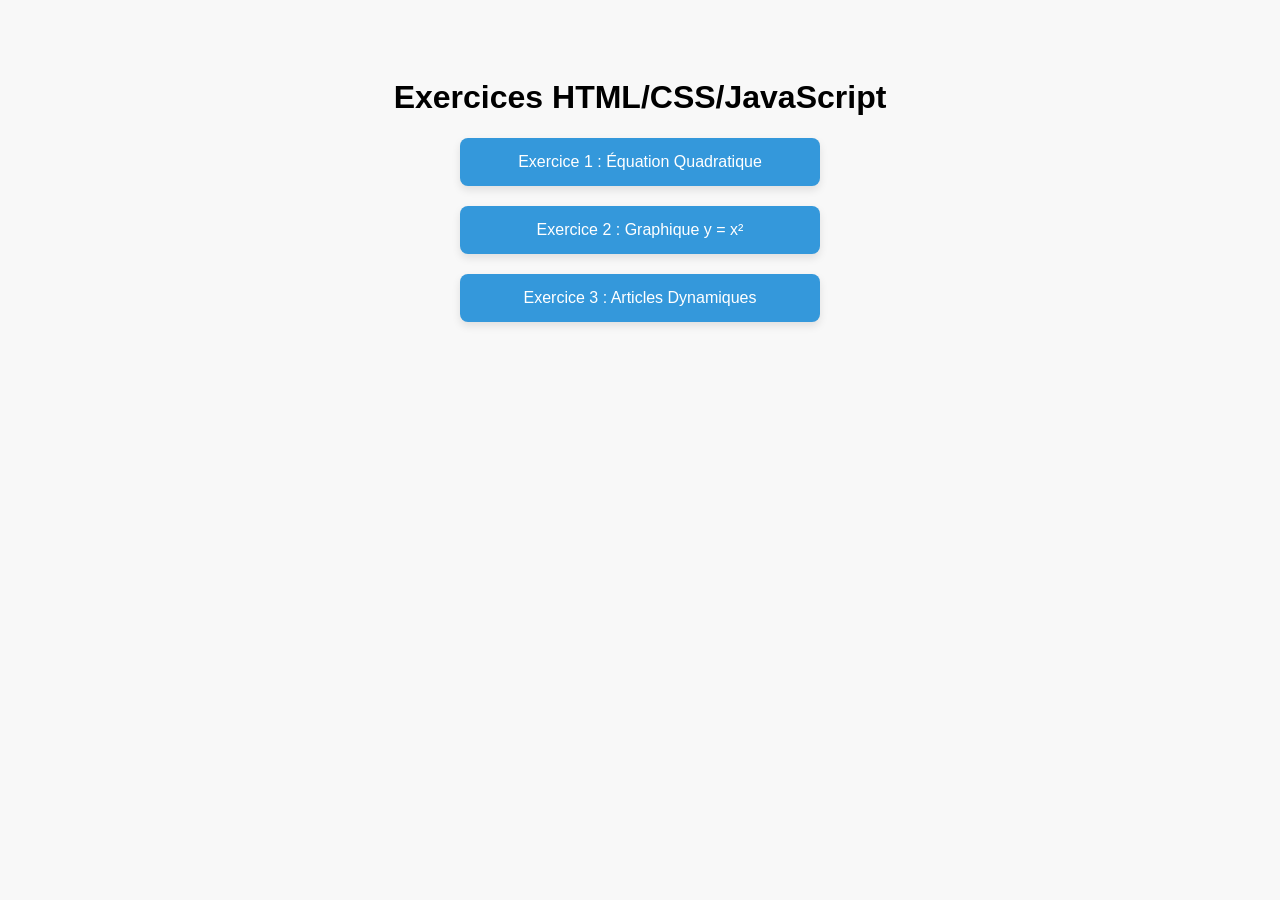
<file: index.html>
<!DOCTYPE html>
<html lang="fr">
<head>
  <meta charset="UTF-8">
  <title>Projets JavaScript</title>
  <style>
    body {
      font-family: Arial, sans-serif;
      background: #f8f8f8;
      text-align: center;
      padding: 50px;
    }
    a {
      display: block;
      margin: 20px auto;
      padding: 15px 30px;
      background-color: #3498db;
      color: white;
      text-decoration: none;
      width: 300px;
      border-radius: 8px;
      box-shadow: 0 4px 8px rgba(0,0,0,0.1);
      transition: background 0.3s;
    }
    a:hover {
      background-color: #2980b9;
    }
  </style>
</head>
<body>
  <h1>Exercices HTML/CSS/JavaScript</h1>
  <a href="ex1/index.html">Exercice 1 : Équation Quadratique</a>
  <a href="ex2/index.html">Exercice 2 : Graphique y = x²</a>
  <a href="ex3/index.html">Exercice 3 : Articles Dynamiques</a>
</body>
</html>
</file>
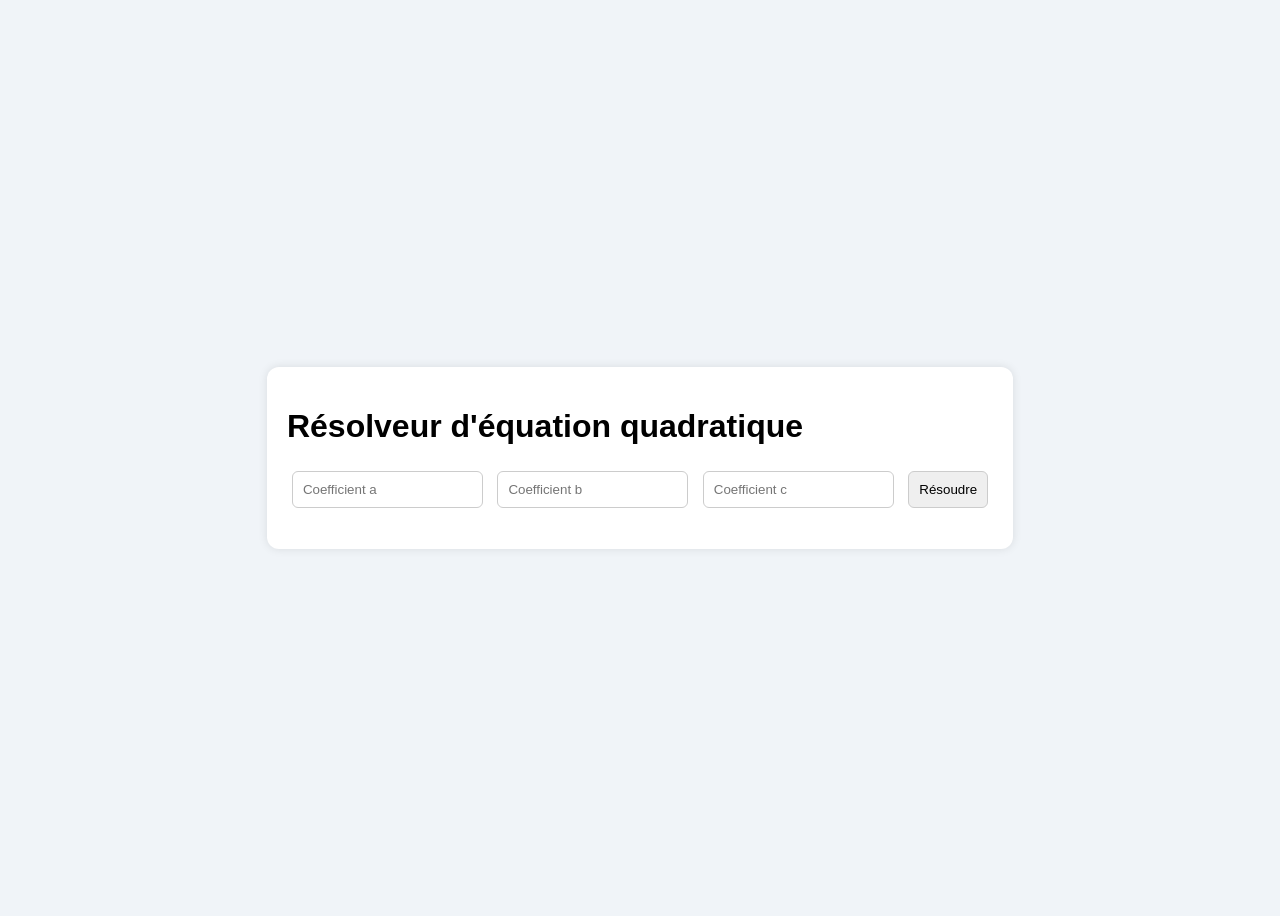
<file: ex1/index.html>
<!DOCTYPE html>
<html lang="fr">
<head>
  <meta charset="UTF-8" />
  <title>Équation Quadratique</title>
  <link rel="stylesheet" href="style.css" />
</head>
<body>
  <div class="container">
    <h1>Résolveur d'équation quadratique</h1>
    <form id="quadratic-form">
      <input type="number" id="a" placeholder="Coefficient a" required />
      <input type="number" id="b" placeholder="Coefficient b" required />
      <input type="number" id="c" placeholder="Coefficient c" required />
      <button type="submit">Résoudre</button>
    </form>
    <p id="result"></p>
  </div>
  <script src="script.js"></script>
</body>
</html>
</file>
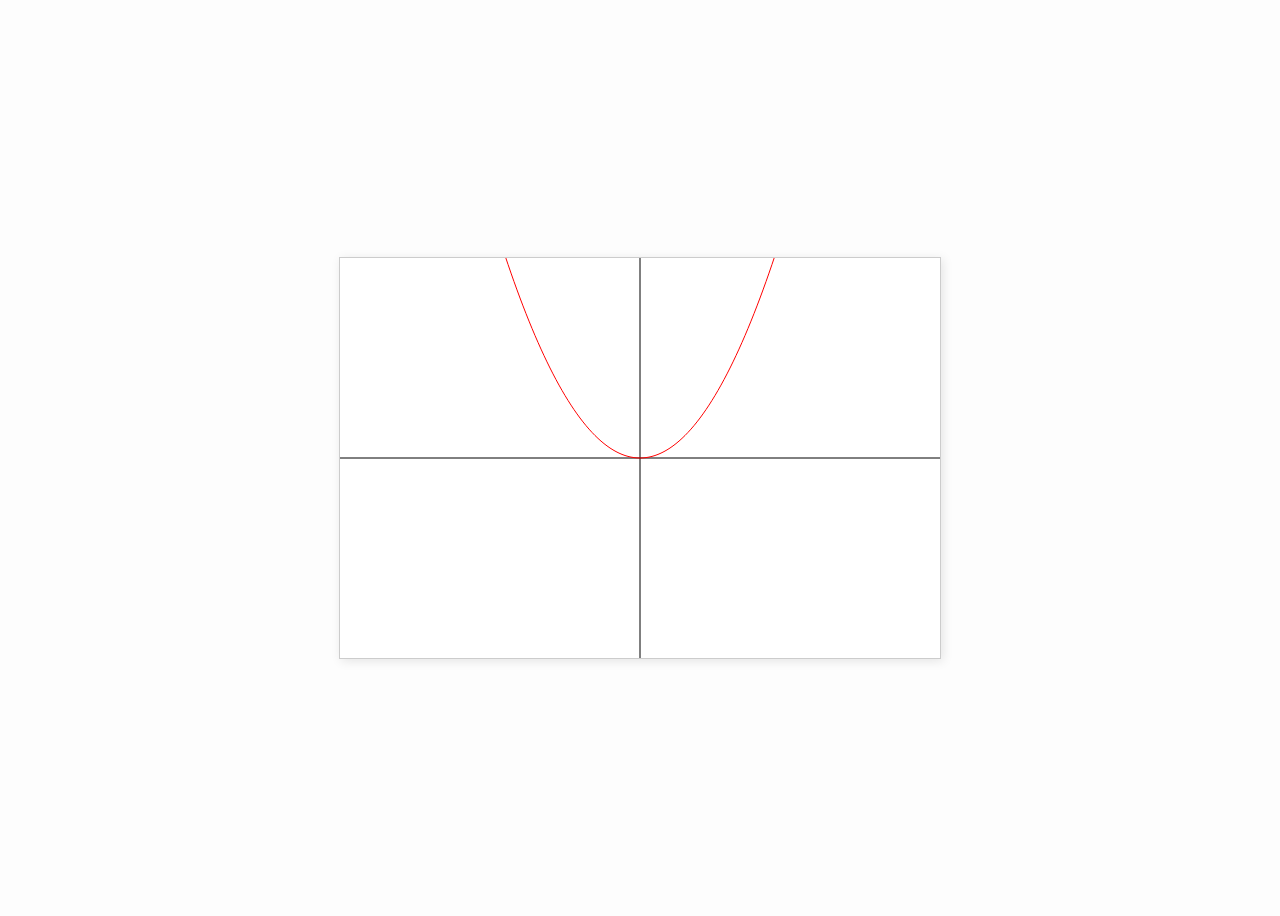
<file: ex2/index.html>
<!DOCTYPE html>
<html lang="fr">
<head>
  <meta charset="UTF-8">
  <title>Graphique y = x²</title>
  <link rel="stylesheet" href="style.css">
</head>
<body>
  <canvas id="graph" width="600" height="400"></canvas>
  <script src="script.js"></script>
</body>
</html>
</file>
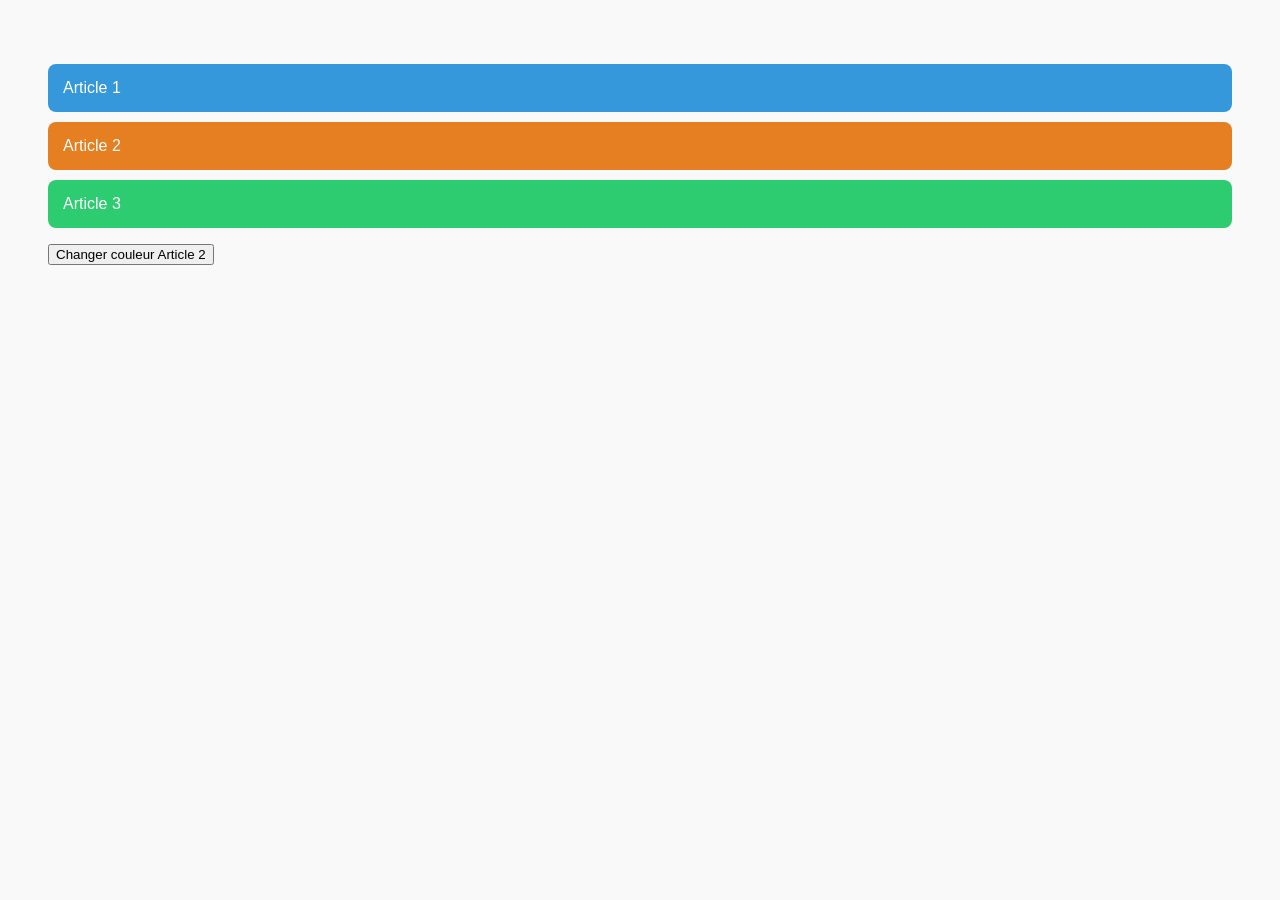
<file: ex3/index.html>
<!DOCTYPE html>
<html lang="fr">
<head>
  <meta charset="UTF-8">
  <title>Articles dynamiques</title>
  <link rel="stylesheet" href="style.css">
</head>
<body>
  <ul class="articles">
    <li class="article" id="art1">Article 1</li>
    <li class="article" id="art2">Article 2</li>
    <li class="article" id="art3">Article 3</li>
  </ul>
  <button onclick="changeColor('art2')">Changer couleur Article 2</button>
  <script src="script.js"></script>
</body>
</html>
</file>
<file: ex1/style.css>
body {
  background-color: #f0f4f8;
  font-family: Arial, sans-serif;
  display: flex;
  justify-content: center;
  align-items: center;
  height: 100vh;
}

.container {
  background: white;
  padding: 20px;
  border-radius: 12px;
  box-shadow: 0 0 10px rgba(0,0,0,0.1);
}

form input, form button {
  margin: 5px;
  padding: 10px;
  border: 1px solid #ccc;
  border-radius: 6px;
}
</file>
<file: ex2/style.css>
body {
  background-color: #fdfdfd;
  display: flex;
  justify-content: center;
  align-items: center;
  height: 100vh;
}

canvas {
  background-color: #fff;
  border: 1px solid #ccc;
  box-shadow: 2px 2px 10px rgba(0,0,0,0.1);
}
</file>
<file: ex3/style.css>
body {
  font-family: sans-serif;
  padding: 40px;
  background: #f9f9f9;
}

.articles {
  list-style: none;
  padding: 0;
}

.article {
  margin: 10px 0;
  padding: 15px;
  border-radius: 8px;
  color: white;
}

#art1 {
  background-color: #3498db;
}

#art2 {
  background-color: #e67e22;
}

#art3 {
  background-color: #2ecc71;
}
</file>
